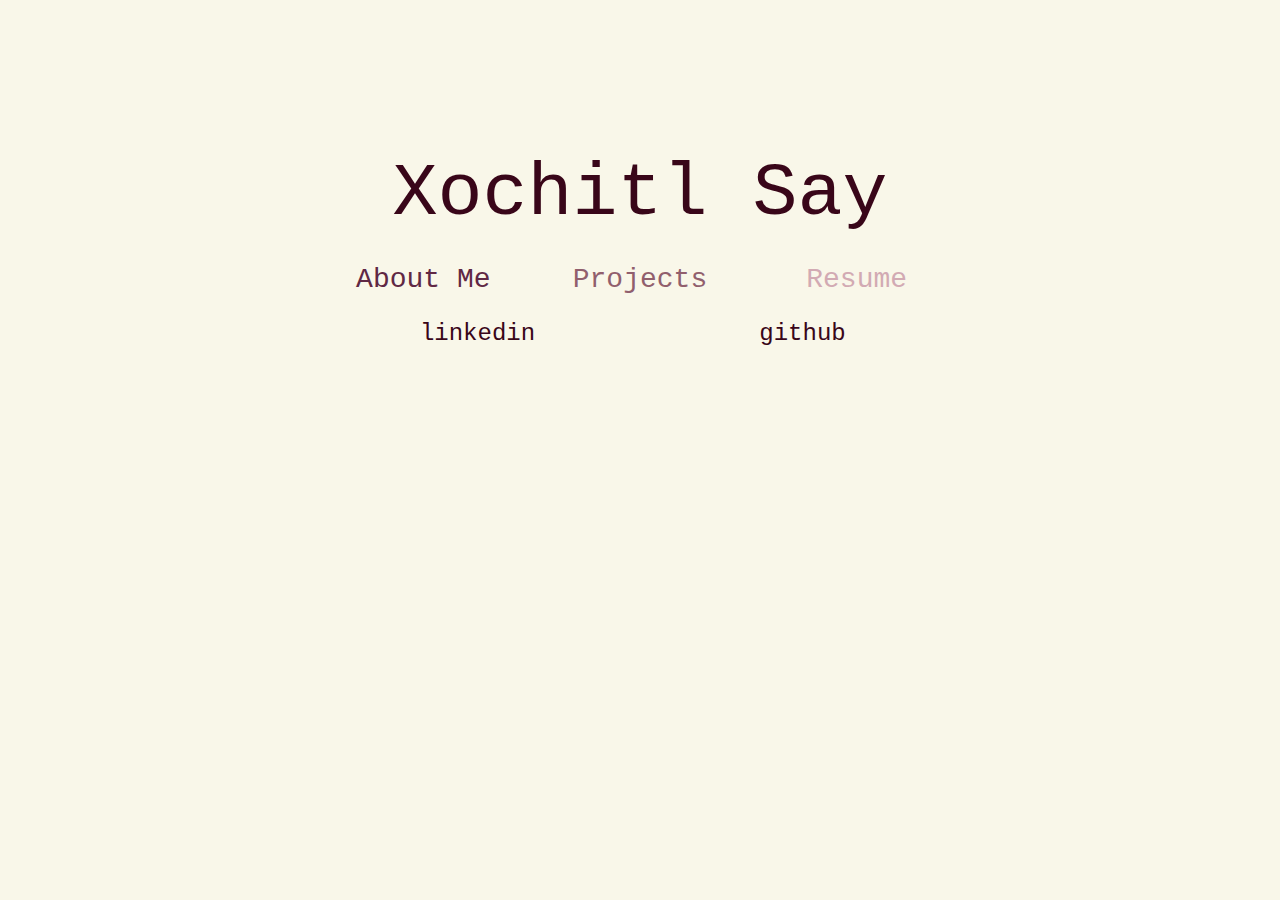
<file: index.html>
<!DOCTYPE html>
<head>
	<title>Xochitl Say</title>
	<meta charset="utf-8">
	<link rel="stylesheet" href="updatedWebsite.css">
	<meta name="viewport" content="width=device-width, initial-scale=1">
  	<link rel="stylesheet" href="https://maxcdn.bootstrapcdn.com/bootstrap/4.3.1/css/bootstrap.min.css">
	<script src="https://ajax.googleapis.com/ajax/libs/jquery/3.4.1/jquery.min.js"></script>
	<script src="https://cdnjs.cloudflare.com/ajax/libs/popper.js/1.14.7/umd/popper.min.js"></script>
	<script src="https://maxcdn.bootstrapcdn.com/bootstrap/4.3.1/js/bootstrap.min.js"></script>
	<link rel="stylesheet" href="updatedWebsite.css">
	<link href="https://fonts.googleapis.com/icon?family=Material+Icons" rel="stylesheet">

</head>

<body>
	<div class="container">
		<div class="row">
			<div class="col-lg-12">
				<h1>Xochitl Say</h1>
			</div>
		</div>
		<div class="row">
			<div class="col-lg-4 item">
				<h3 style="color:#602844" data-toggle="collapse" data-target="#aboutme">About Me</h3>
				
			</div>
		
			<div class="col-lg-4 item">
				<h3 style="color:#915f6d" data-toggle="collapse" data-target="#projects">Projects</h3>
			</div>
			<div class="col-lg-4 item">
				<h3 style="color:#d2aab3">Resume</h3>
			</div>
		</div>
		<div class="row">
			<div id="aboutme" class="col-lg-12 collapse">
					Lorem ipsum dolor sit amet, consectetur adipisicing elit,
   	 				sed do eiusmod tempor incididunt ut labore et dolore magna aliqua. Ut enim ad minim veniam,quis nostrud exercitation ullamco laboris nisi ut aliquip ex ea commodo consequat.
			</div>

			<!--PROJECTS SECTION-->
			<div id="projects" class="col-lg-12 collapse">
				<p class="project" data-toggle="collapse" data-target="#dlsx">D.L.S.X.</p>
				<div class="row">
					<div id="dlsx" class="col-lg-12 collapse">
						A mobile web app created to encourage literacy in young children using HTML, CSS, jQuery, and Responsive Voice API. Collaboratively built as a final project as a participant in Girls Who Code Summer Immersion Program. 
					</div>
				</div>

				<p class="project" data-toggle="collapse" data-target="#naps">Naps</p>
				<div class="row">
					<div id="naps" class="col-lg-12 collapse">
						A mobile web app created to notify sleeping bus passengers that their stop was approaching. Built using Javascript, Esri API, and Los Angeles Metro Bus Data. Awarded the Best Use of ESRI API at Hacktoberfest 2015.

					</div>
				</div>
				<p class="project" data-toggle="collapse" data-target="#whacc">Whaccessibility</p>
				<div class="row">
					<div id="whacc" class="col-lg-12 collapse">
						Interactive Google Map that locates user and aids in finding accessible entrances/paths. Built using javascript and the Google Maps API.
					</div>
				</div>

				<p class="project" data-toggle="collapse" data-target="#tys">Treat Yo' Self</p>

				<div class="row">
					<div id="tys" class="col-lg-12 collapse">
						Interactive text messaging program that sends you a gif based off of emotion received from user. Built using JSON, Curl, Twilio API, GIPHY API, flask, python, and Clarifai's API.
					</div>
				</div>

				<p class="project" data-toggle="collapse" data-target="#wcs">
					Wellesley Course Selector
				</p>


				<div class="row">
					<div id="wcs" class="col-lg-12 collapse">
						A tool built using Java data structures and GUI that makes course suggestions to Wellesley College CS and Math majors based off of courses already taken and their major. Also, tells them what percent of their major is completed.
					</div>
				</div>

				<p class="project" data-toggle="collapse" data-target="#spin">Spin</p>

				<div class="row">
					<div id="spin" class="col-lg-12 collapse">
						An iOS game built using Swift including the SpriteKit and UIKits where the user must stop the wand at the corresponding color.

					</div>
				</div>
			</div>
			

		</div>
		<div class="row">
			<div class="col-lg-6 links">
				<a href="https://www.linkedin.com/in/xochitl-say-372476101/"><h4 style="color:#390619">linkedin</h4></a>
			</div>
			<div class="col-lg-6 links">
				<a href="https://github.com/densay"><h4 style="color:#390619">github</h4></a>
			</div>
        
		</div>

	</div>
</body>
</file>
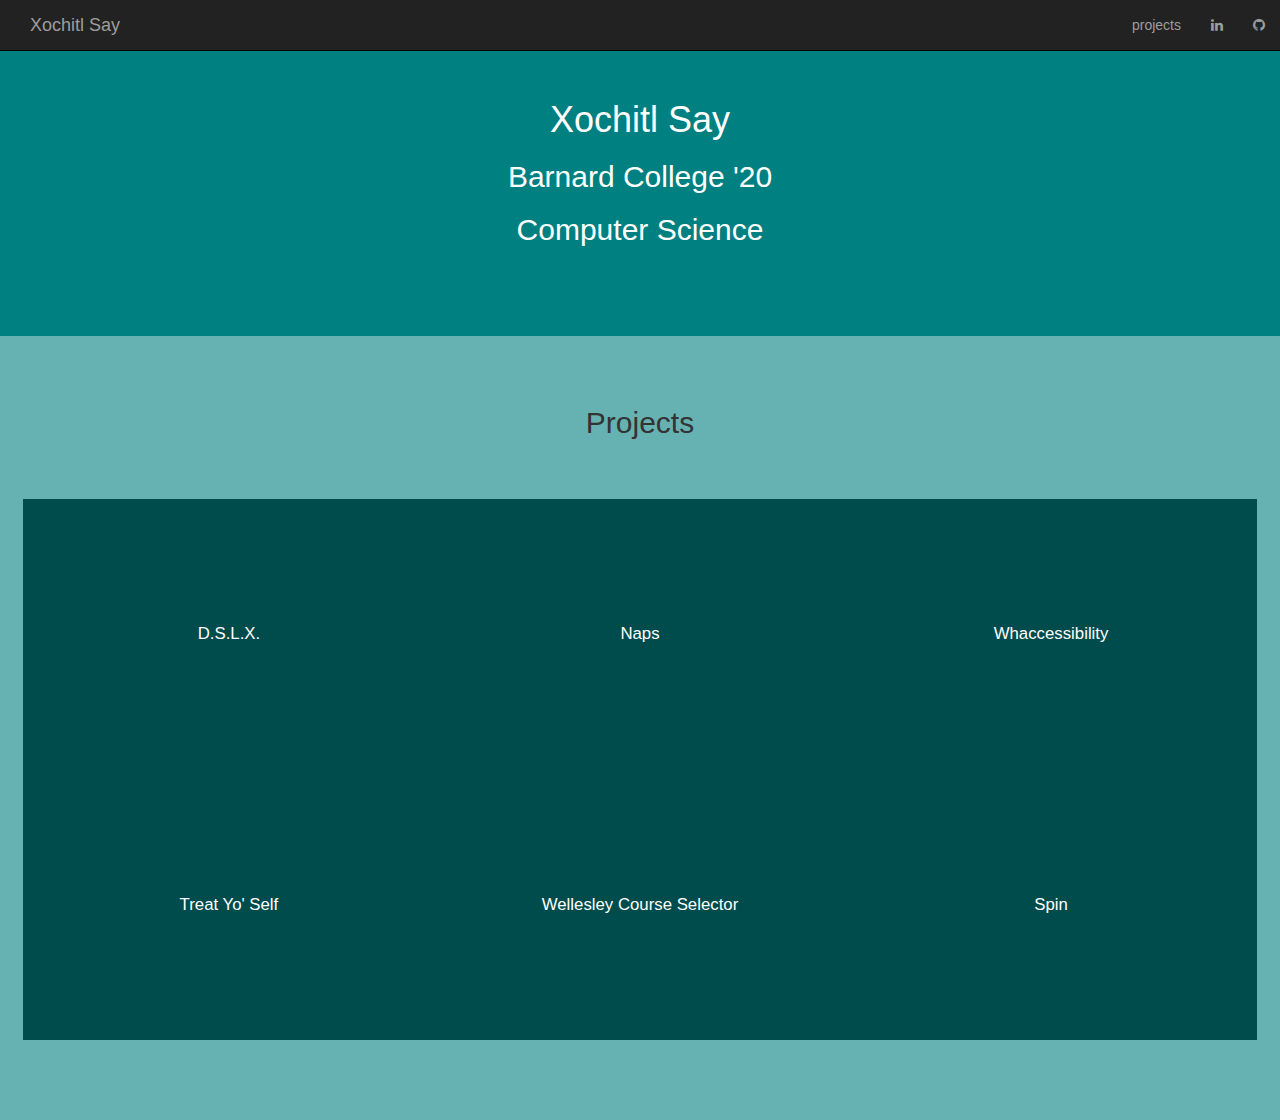
<file: myWebsite.html>
<!DOCTYPE html>
<html lang="en">
	<head>
		<title>Xochitl's Website</title>
		<meta charset="utf-8">
  		<meta name="viewport" content="width=device-width, initial-scale=1">
		<!--<link rel="stylesheet" href="/Users/xochitlsay/Desktop/website/myWebsite.css">-->

		<!-- BS -->
		<link rel="stylesheet" href="https://maxcdn.bootstrapcdn.com/bootstrap/3.3.7/css/bootstrap.min.css">
		<link rel="stylesheet" href="myWebsite.css">
		<link rel="stylesheet" href="https://cdnjs.cloudflare.com/ajax/libs/font-awesome/4.7.0/css/font-awesome.min.css">

		<!-- jQuery -->
		<script src="https://ajax.googleapis.com/ajax/libs/jquery/3.3.1/jquery.min.js"></script>

		<!-- JS -->
		<script src="https://maxcdn.bootstrapcdn.com/bootstrap/3.3.7/js/bootstrap.min.js"></script>
	</head>
	
	<body data-spy="scroll" data-target=".navbar" data-offset="50">
		<nav class="navbar navbar-inverse navbar-fixed-top">
			<div class="container-fluid">
				<div class="navbar-header">
					<button type="button" class="navbar-toggle" data-toggle="collapse" data-target="#myNavbar">
						<span class="icon-bar"></span>
				        <span class="icon-bar"></span>
				        <span class="icon-bar"></span> 
				    </button>
				    <p class="navbar-brand" style="margin: 0">Xochitl Say</p>
				</div>

				<div class="collapse navbar-collapse" id="myNavbar">
					  
					  <ul class="nav navbar-nav navbar-right">
					    
					    <li><a href="#projects">projects</a></li>
					    <li><a href="https://www.linkedin.com/in/xochitl-say-372476101/" class="fa fa-linkedin"></a></li>
						<li><a href="https://github.com/densay" class="fa fa-github"></a></li>

					  </ul>
				</div>
				
			</div>

		</nav>

	
		<!--main info-->
		
			
		<div  class="bg-1">
		  	<div class="container-fluid text-center" style="color: white;">

			    <h1>Xochitl Say</h1>      
			    <h2>Barnard College '20</h2>
			    <h2>Computer Science</h2>
			</div>
		</div>


		<div id = "projects" class="bg-2 container-fluid text-center">
			
				<h2 id="title">Projects</h2>
				
				<div class="row" >
					<a data-toggle="modal" data-target="#p1">
						<div class="col-lg-4 pjt text-center" style="">
							D.S.L.X.
						</div>
					</a>


					<a data-toggle="modal" data-target="#p2">
						<div class="col-lg-4 pjt text-center " style="" height="300" width="300">

								Naps
							
						</div>
					</a>
					<a data-toggle="modal" data-target="#p3">
						<div class="col-lg-4 pjt text-center" style="" height="300" width="300">
							Whaccessibility
						</div>
					</a>
				</div>
			
				<div class="row justify-content-center">
					<a data-toggle="modal" data-target="#p4">
						<div class="col-lg-4 pjt justify-content-center" style="">
							Treat Yo' Self
						</div>
					</a>
					<a data-toggle="modal" data-target="#p5" >
						<div class="col-lg-4 pjt " style="">
							Wellesley Course Selector
						</div>
					</a>
					<a data-toggle="modal" data-target="#p6">
						<div class="col-lg-4 pjt" style="">
							Spin	
						</div>
					</a>
				</div>
				
			
		</div>


		<!---modal for p1 -->
		<div class= "modal fade" id = "p1" role="dialog">
			<div class="modal-content ">
				<div class="modal-header">
					<button type="button" class="close" data-dismiss="modal">&times;</button>

					<a href="http://dlsx.github.io/"><h2>Designated Learning for Student Excelllence</h2></a>
			        
			       
			    </div>
				<div class="modal-body">
					<center><img src="dlsx.png" width="50%" height="50%"></center>
					
					<p>A mobile web app created to encourage literacy in young children. Collaboratively built in 2015.</p>
				</div>
			</div>
		</div>


		<!---modal for project 2 -->
		<div class= "modal fade" id = "p2" role="dialog">
			<div class="modal-content">
				<div class="modal-header">
			        <button type="button" class="close" data-dismiss="modal">&times;</button>
			       <a href="https://devpost.com/software/naps-6awfd2"><h3>Naps</h3></a>
			    </div>
				<div class="modal-body">
					
					<p>A mobile web app created to notify sleeping bus passengers that their stop was approaching.</p>
				</div>
			</div>
		</div>


		<!---modal for p3 -->
		<div class= "modal fade" id = "p3" role="dialog">
			<div class="modal-content">
				<div class="modal-header">
			        <button type="button" class="close" data-dismiss="modal">&times;</button>
			      <a href="https://devpost.com/software/whaccessibility"> <h3>Whaccessility</h3></a>
			    </div>
				<div class="modal-body">
					<center><img src="whac.jpg" width="50%" height="50%"></center>
					<p>Interactive Google Map that locates user and aids in finding accessible entrances/paths.</p>
				</div>
			</div>
		</div>


		<!---modal for p4 -->
		<div class= "modal fade" id = "p4" role="dialog">
			<div class="modal-content">
				<div class="modal-header">
			        <button type="button" class="close" data-dismiss="modal">&times;</button>
			       <a href="https://devpost.com/software/treat-yo-self"><h3>Treat Yo' Self</h3></a>
			    </div>
				<div class="modal-body">
					
					<p>Interactive text messaging program that sends you a gif based off of emotion received from user.</p>
				</div>
			</div>
		</div>


		<!---modal for p5 -->
		<div class= "modal fade" id = "p5" role="dialog">
			<div class="modal-content">
				<div class="modal-header">
			        <button type="button" class="close" data-dismiss="modal">&times;</button>
			       <h3>Wellesley Course Selector</h3>
			    </div>
				<div class="modal-body">
					<center><img src="wcs.png" width="50%" height="50%"></center>
					<p>A tool that makes course suggestions to Wellesley College CS and Math majors based off of courses already taken and their major. Also, tells them what percent of their major is completed.</p>
				</div>
			</div>
		</div>


		<!---modal for p6 -->
		<div class= "modal fade" id = "p6" role="dialog">
			<div class="modal-content">
				<div class="modal-header">
			        <button type="button" class="close" data-dismiss="modal">&times;</button>
			       <h3>Spin</h3>
			    </div>
				<div class="modal-body" >
					<center><img src="spin.png" width="20%" height="5%"></center>
					<p>An iOS game where the user must stop the wand at the corresponding color.</p>
				</div>
			</div>
		</div>
		
	</body>

</html>
</file>
<file: updatedWebsite.css>
body{
	background-color: #f9f7e9;
}
h1{
	font-size: 75px;
	font-family: "Courier New", Courier, monospace;
	color: #390619;
	font-weight: 500;

}
p{
	padding-top: 5px;
	font-family: "Courier New";
}
.project:hover{
	opacity: 0.5;
	text-decoration: underline;
}
.item{
	padding-top: 15px;
	padding-right: 10px;
	padding-left: 10px;
	font-family: "Courier New";
	font-weight: 900;
}
.item:hover{
	opacity: 0.5;
	text-decoration: underline;

}
.links{
	font-family: "Courier New";
	padding-top: 15px;

}
.links:hover{
	opacity: 0.5;
	text-decoration: underline;
}
.container{
	max-width: 650px;
	text-align: center;
	margin-top: 150px;

}
</file>
<file: myWebsite.css>
.bg-1{
	background-color:#008080;
	padding-top: 80px;
	padding-bottom: 80px;


}

.bg-2{
	background-color:#66b2b2;
	padding-top: 50px;
	padding-bottom: 80px;
	padding-left: 3%;
	padding-right: 3%;

}
.bg-3{
	background-color: black;
}
.bg-2:h2{
	padding:0;

}

#title{
	margin-bottom: 5%;
}

.pjt{
	color: white;
	background-color: #004c4c;
	text-align: center;
	padding-top: 10%;
	padding-bottom: 10%;
	padding-left: 5%;
	padding-right: 5%;
	font-size: 120%;

	
}

.pjt:hover{
	box-shadow: 5px 5px 5px 0px grey;
	opacity: 0.6;
	
}
.modal {
  text-align: center;
  margin: 10% auto;
  width: 60%;

 
}
</file>
